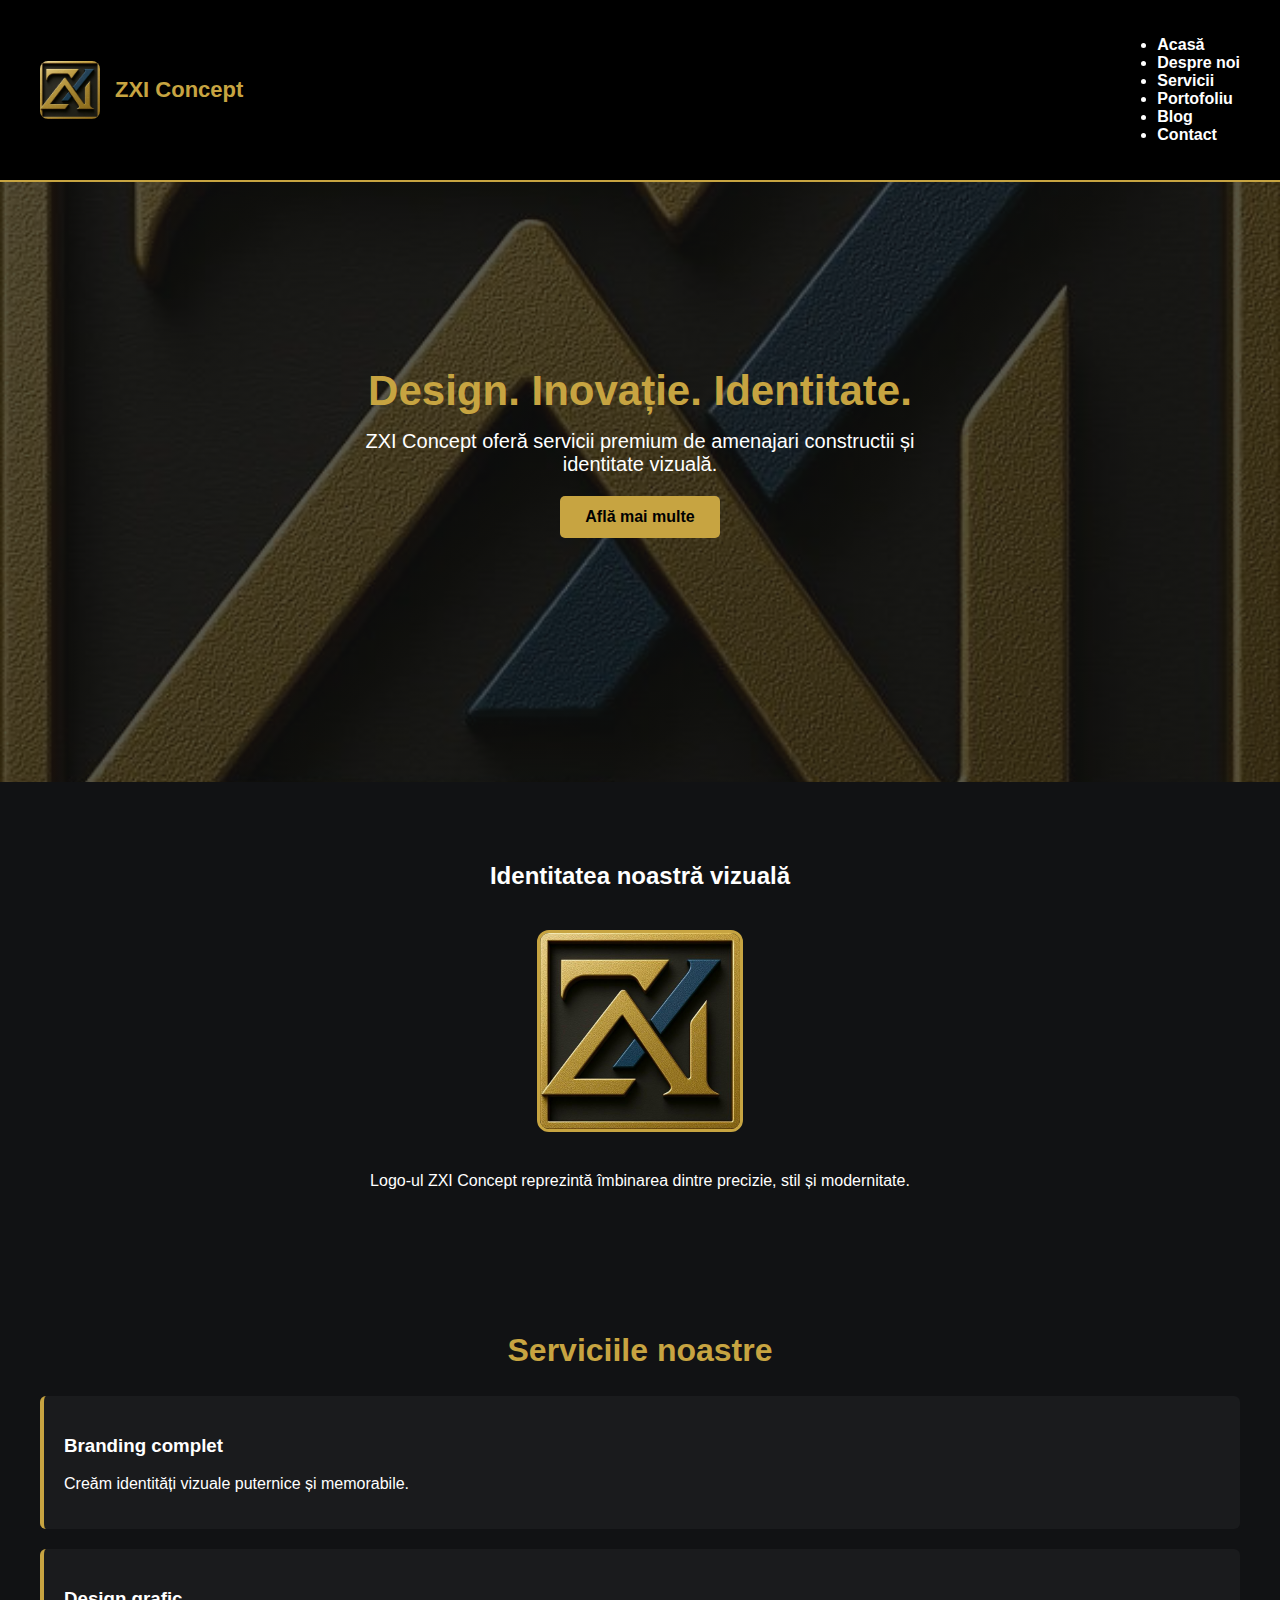
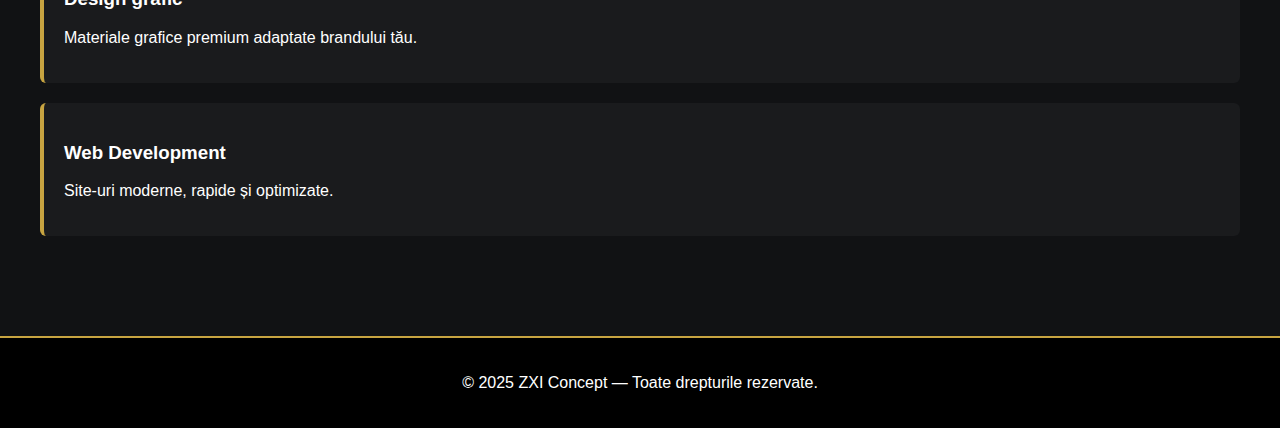
<file: index.html>
<!DOCTYPE html>
<html lang="ro">
<head>
    <meta charset="UTF-8">
    <meta name="viewport" content="width=device-width, initial-scale=1.0">
    <title>ZXI Concept - Home</title>
    <link rel="stylesheet" href="style.css">
</head>

<body>

    <!-- HEADER -->
    <header>
        <div class="logo-container">
            <img src="assets/logo.jpg" alt="ZXI Concept Logo" class="logo">
            <h1>ZXI Concept</h1>
        </div>

        <nav>
            <ul>
                <li><a href="index.html">Acasă</a></li>
                <li><a href="despre.html">Despre noi</a></li>
                <li><a href="servicii.html">Servicii</a></li>
                <li><a href="portofoliu.html">Portofoliu</a></li>
                <li><a href="blog.html">Blog</a></li>
                <li><a href="contact.html">Contact</a></li>
            </ul>
        </nav>
    </header>

    <!-- HERO SECTION -->
    <section class="hero">
        <div class="hero-content">
            <h2>Design. Inovație. Identitate.</h2>
            <p>ZXI Concept oferă servicii premium de amenajari constructii și identitate vizuală.</p>
            <a href="servicii.html" class="btn">Află mai multe</a>
        </div>
    </section>

    <!-- SECTIUNE LOGO -->
    <section class="logo-showcase">
        <h2>Identitatea noastră vizuală</h2>
        <img src="assets/logo.jpg" class="big-logo" alt="ZXI Concept Logo Mare">
        <p>Logo-ul ZXI Concept reprezintă îmbinarea dintre precizie, stil și modernitate.</p>
    </section>

    <!-- SERVICII -->
    <section class="services">
        <h2>Serviciile noastre</h2>
        <div class="service-box">
            <h3>Branding complet</h3>
            <p>Creăm identități vizuale puternice și memorabile.</p>
        </div>
        <div class="service-box">
            <h3>Design grafic</h3>
            <p>Materiale grafice premium adaptate brandului tău.</p>
        </div>
        <div class="service-box">
            <h3>Web Development</h3>
            <p>Site-uri moderne, rapide și optimizate.</p>
        </div>
    </section>

    <!-- FOOTER -->
    <footer>
        <p>© 2025 ZXI Concept — Toate drepturile rezervate.</p>
    </footer>

</body>
</html>
</file>
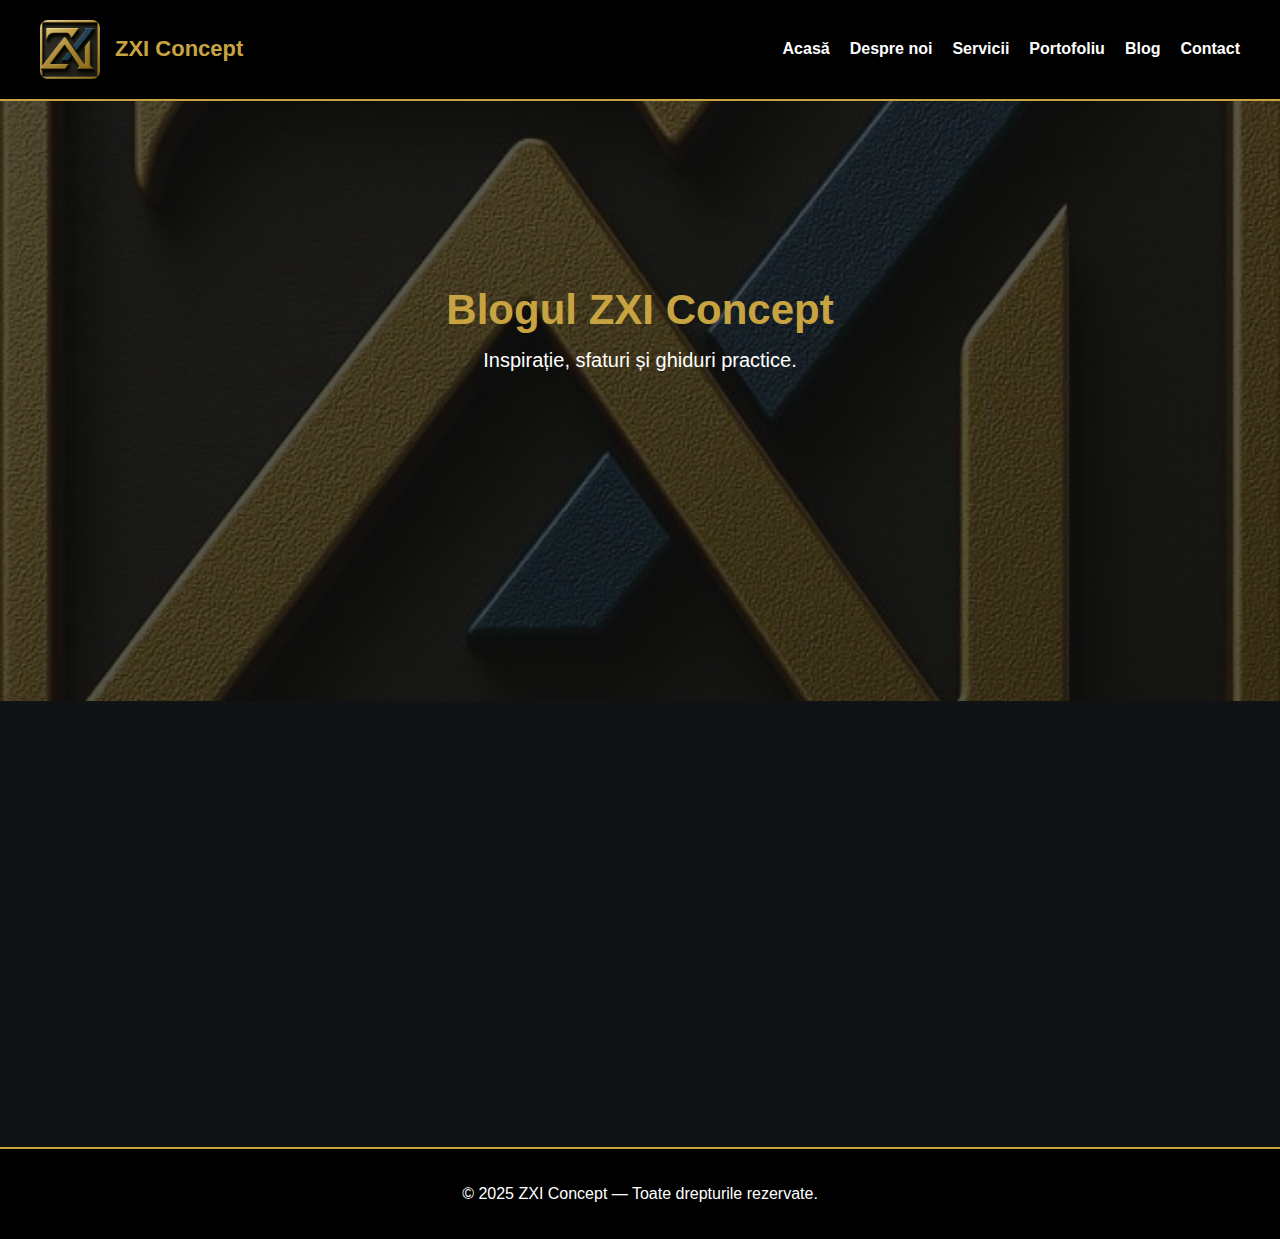
<file: blog.html>
<!DOCTYPE html>
<html lang="ro">
<head>
    <meta charset="UTF-8">
    <meta name="viewport" content="width=device-width, initial-scale=1.0">
    <title>Blog – ZXI Concept</title>
    <link rel="stylesheet" href="style.css">
</head>

<body>

<header>
    <div class="logo-container">
        <img src="assets/logo.jpg" class="logo">
        <h1>ZXI Concept</h1>
    </div>

    <nav>
        <ul class="nav-links">
            <li><a href="index.html">Acasă</a></li>
            <li><a href="despre.html">Despre noi</a></li>
            <li><a href="servicii.html">Servicii</a></li>
            <li><a href="portofoliu.html">Portofoliu</a></li>
            <li><a href="blog.html" class="active">Blog</a></li>
            <li><a href="contact.html">Contact</a></li>
        </ul>
        <div class="hamburger"><div></div><div></div><div></div></div>
    </nav>
</header>

<section class="hero small-hero">
    <h2>Blogul ZXI Concept</h2>
    <p>Inspirație, sfaturi și ghiduri practice.</p>
</section>

<section class="blog">

    <div class="blog-post scroll-animate">
        <h3>Top 5 idei pentru un living modern în 2025</h3>
        <p>Descoperă cele mai actuale tendințe în amenajări interioare.</p>
        <a class="btn" href="#">Citește articolul</a>
    </div>

    <div class="blog-post scroll-animate">
        <h3>Renovări eficiente: ce să știi înainte de a începe?</h3>
        <p>Un ghid complet pentru proprietarii care vor un proiect fără stres.</p>
        <a class="btn" href="#">Citește articolul</a>
    </div>

    <div class="blog-post scroll-animate">
        <h3>Materiale premium pentru construcții durabile</h3>
        <p>Ce alegi dacă vrei calitate reală și o investiție sigură.</p>
        <a class="btn" href="#">Citește articolul</a>
    </div>

</section>

<footer>
    <p>© 2025 ZXI Concept — Toate drepturile rezervate.</p>
</footer>

<script>
const scrollElements = document.querySelectorAll(".scroll-animate");

const elementInView = (el, offset = 150) => {
  const elementTop = el.getBoundingClientRect().top;
  return elementTop <= (window.innerHeight - offset);
};

const displayScrollElement = (element) => {
  element.classList.add("in-view");
};

const hideScrollElement = (element) => {
  element.classList.remove("in-view");
};

window.addEventListener("scroll", () => {
  scrollElements.forEach((el) => {
    if (elementInView(el)) {
      displayScrollElement(el);
    } else {
      hideScrollElement(el);
    }
  });
});

const hamburger = document.querySelector('.hamburger');
const navLinks = document.querySelector('.nav-links');

hamburger.addEventListener('click', () => {
    navLinks.classList.toggle('active');
    hamburger.classList.toggle('open');
});

const header = document.querySelector("header");

window.addEventListener("scroll", () => {
    if (window.scrollY > 50) {
        header.classList.add("small-header");
    } else {
        header.classList.remove("small-header");
    }
});
</script>


</body>
</html>
</file>
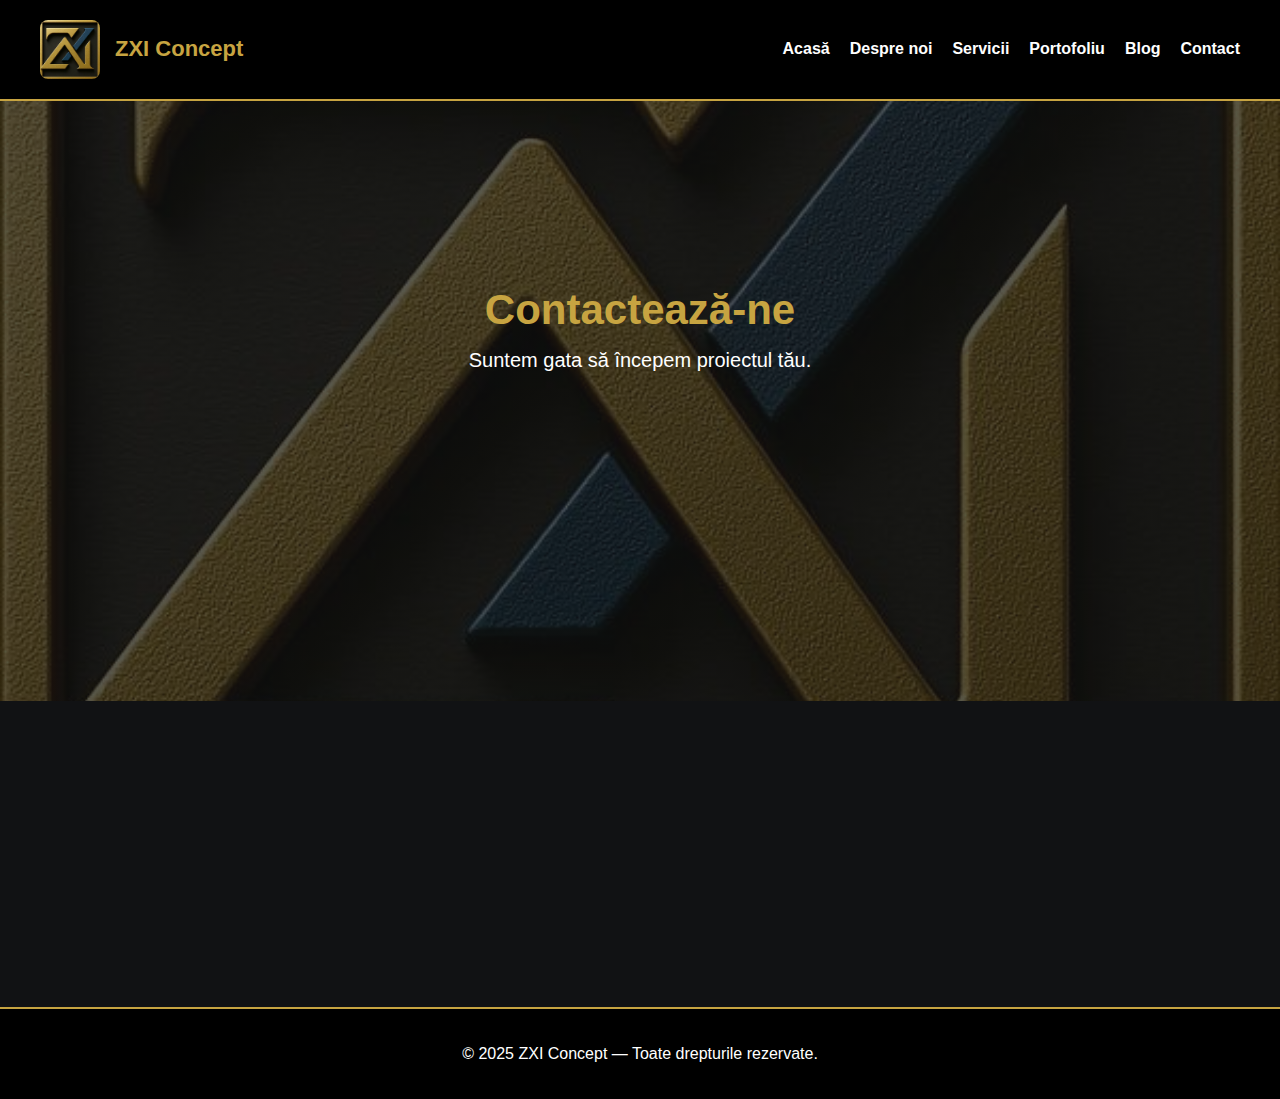
<file: contact.html>
<!DOCTYPE html>
<html lang="ro">
<head>
    <meta charset="UTF-8">
    <meta name="viewport" content="width=device-width, initial-scale=1.0">
    <title>Contact – ZXI Concept</title>
    <link rel="stylesheet" href="style.css">
</head>

<body>

<header>
    <div class="logo-container">
        <img src="assets/logo.jpg" class="logo">
        <h1>ZXI Concept</h1>
    </div>

    <nav>
        <ul class="nav-links">
            <li><a href="index.html">Acasă</a></li>
            <li><a href="despre.html">Despre noi</a></li>
            <li><a href="servicii.html">Servicii</a></li>
            <li><a href="portofoliu.html">Portofoliu</a></li>
            <li><a href="blog.html">Blog</a></li>
            <li><a href="contact.html" class="active">Contact</a></li>
        </ul>
        <div class="hamburger"><div></div><div></div><div></div></div>
    </nav>
</header>

<section class="hero small-hero">
    <h2>Contactează-ne</h2>
    <p>Suntem gata să începem proiectul tău.</p>
</section>

<section class="contact scroll-animate">
    <h2>Date de contact</h2>

    <p><strong>Telefon:</strong> 07xx xxx xxx</p>
    <p><strong>Email:</strong> contact@zxi.ro</p>
    <p><strong>Adresă:</strong> București, România</p>

    <h3>Trimite-ne un mesaj</h3>
    <form class="contact-form">
        <input type="text" placeholder="Numele tău" required>
        <input type="email" placeholder="Emailul tău" required>
        <textarea placeholder="Mesajul tău" required></textarea>
        <button type="submit" class="btn">Trimite</button>
    </form>
</section>

<footer>
    <p>© 2025 ZXI Concept — Toate drepturile rezervate.</p>
</footer>

<script>
const scrollElements = document.querySelectorAll(".scroll-animate");

const elementInView = (el, offset = 150) => {
  const elementTop = el.getBoundingClientRect().top;
  return elementTop <= (window.innerHeight - offset);
};

const displayScrollElement = (element) => {
  element.classList.add("in-view");
};

const hideScrollElement = (element) => {
  element.classList.remove("in-view");
};

window.addEventListener("scroll", () => {
  scrollElements.forEach((el) => {
    if (elementInView(el)) {
      displayScrollElement(el);
    } else {
      hideScrollElement(el);
    }
  });
});

const hamburger = document.querySelector('.hamburger');
const navLinks = document.querySelector('.nav-links');

hamburger.addEventListener('click', () => {
    navLinks.classList.toggle('active');
    hamburger.classList.toggle('open');
});

const header = document.querySelector("header");

window.addEventListener("scroll", () => {
    if (window.scrollY > 50) {
        header.classList.add("small-header");
    } else {
        header.classList.remove("small-header");
    }
});
</script>


</body>
</html>
</file>
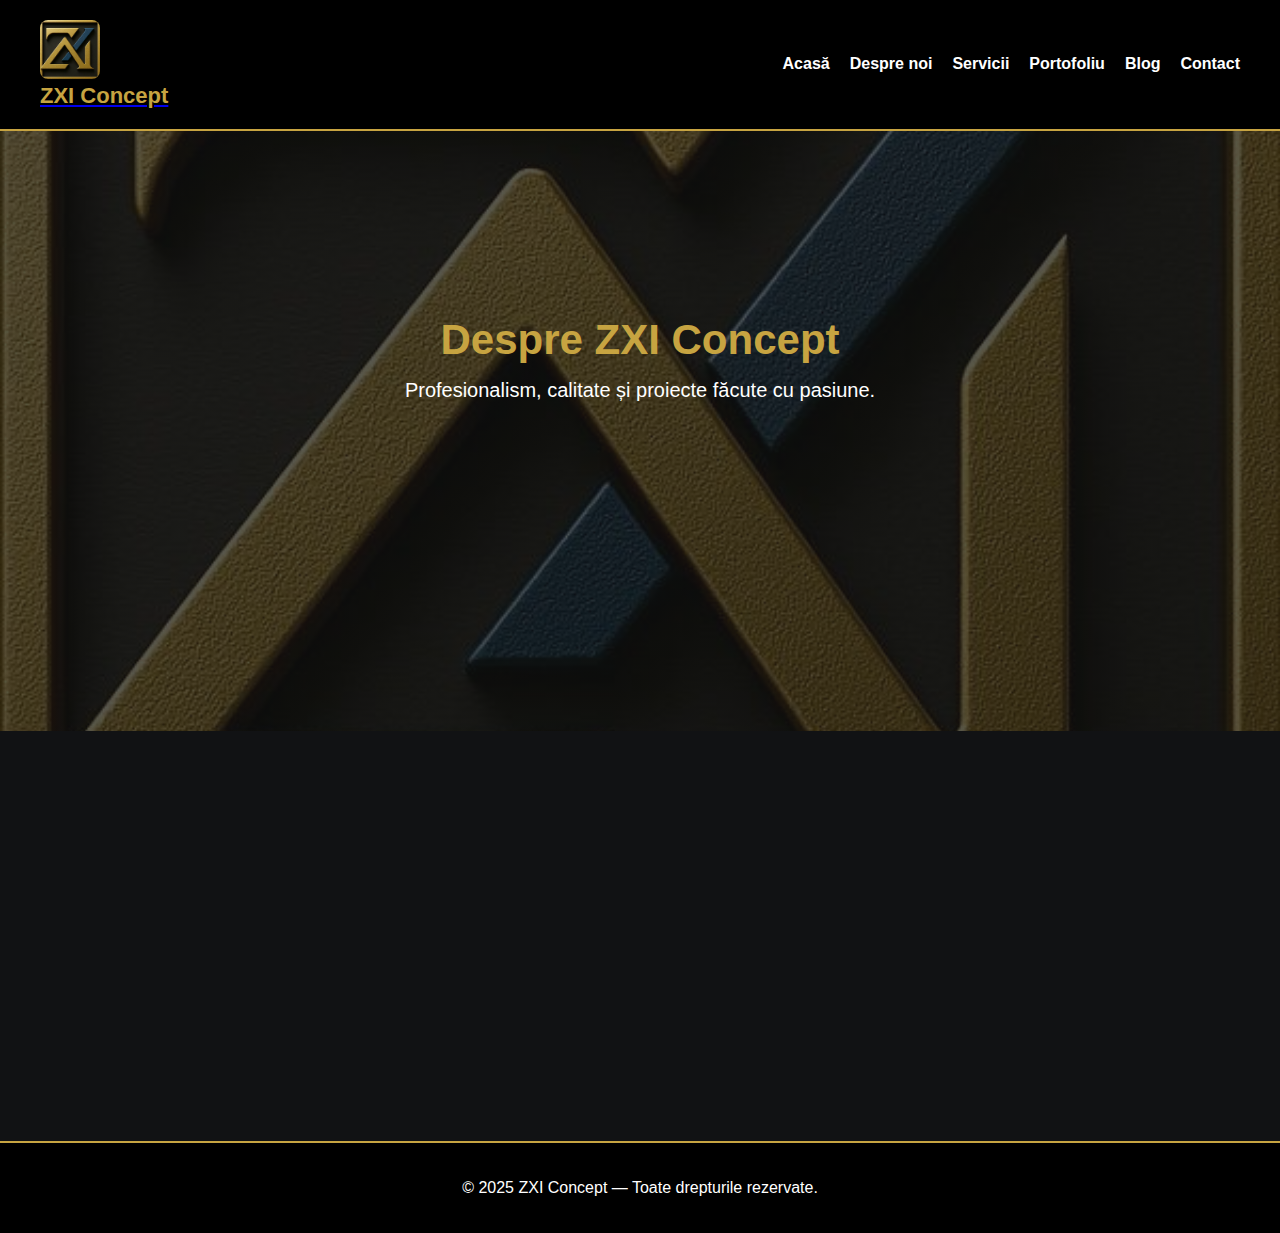
<file: despre.html>
<!DOCTYPE html>
<html lang="ro">
<head>
    <meta charset="UTF-8">
    <meta name="viewport" content="width=device-width, initial-scale=1.0">
    <title>Despre noi – ZXI Concept</title>
    <link rel="stylesheet" href="style.css">
</head>

<body>

<!-- HEADER -->
<header>
    <div class="logo-container">
    <a href="index.html" class="logo-link">
        <img src="assets/logo.jpg" class="logo">
        <h1>ZXI Concept</h1>
    </a>
</div>

    <nav>
        <ul class="nav-links">
            <li><a href="index.html">Acasă</a></li>
            <li><a href="despre.html" class="active">Despre noi</a></li>
            <li><a href="servicii.html">Servicii</a></li>
            <li><a href="portofoliu.html">Portofoliu</a></li>
            <li><a href="blog.html">Blog</a></li>
            <li><a href="contact.html">Contact</a></li>
        </ul>

        <div class="hamburger"><div></div><div></div><div></div></div>
    </nav>
</header>

<!-- HERO SUBTIL -->
<section class="hero small-hero">
    <h2>Despre ZXI Concept</h2>
    <p>Profesionalism, calitate și proiecte făcute cu pasiune.</p>
</section>

<!-- DESPRE NOI -->
<section class="about scroll-animate">
    <h2>Cine suntem?</h2>
    <p>
        ZXI Concept este o echipă de profesioniști specializați în amenajări interioare,
        renovări complete și construcții moderne. Combinăm experiența practică, materialele
        premium și tehnologia actuală pentru a realiza proiecte durabile, estetice și funcționale.
    </p>

    <p>
        Punem accent pe comunicare, transparență și calitate în execuție – iar fiecare proiect este
        tratat cu atenție maximă la detalii, indiferent de complexitate.
    </p>
</section>

<section class="about-values">
    <div class="value-box scroll-animate">
        <h3>Experiență reală</h3>
        <p>Peste 10 ani în amenajări și construcții.</p>
    </div>

    <div class="value-box scroll-animate">
        <h3>Calitate garantată</h3>
        <p>Lucrări durabile, materiale premium, echipă dedicată.</p>
    </div>

    <div class="value-box scroll-animate">
        <h3>Profesionalism</h3>
        <p>Respectăm termenele și bugetul stabilit.</p>
    </div>
</section>

<footer>
    <p>© 2025 ZXI Concept — Toate drepturile rezervate.</p>
</footer>

<script>
const scrollElements = document.querySelectorAll(".scroll-animate");

const elementInView = (el, offset = 150) => {
  const elementTop = el.getBoundingClientRect().top;
  return elementTop <= (window.innerHeight - offset);
};

const displayScrollElement = (element) => {
  element.classList.add("in-view");
};

const hideScrollElement = (element) => {
  element.classList.remove("in-view");
};

window.addEventListener("scroll", () => {
  scrollElements.forEach((el) => {
    if (elementInView(el)) {
      displayScrollElement(el);
    } else {
      hideScrollElement(el);
    }
  });
});

const hamburger = document.querySelector('.hamburger');
const navLinks = document.querySelector('.nav-links');

hamburger.addEventListener('click', () => {
    navLinks.classList.toggle('active');
    hamburger.classList.toggle('open');
});

const header = document.querySelector("header");

window.addEventListener("scroll", () => {
    if (window.scrollY > 50) {
        header.classList.add("small-header");
    } else {
        header.classList.remove("small-header");
    }
});
</script>


</body>
</html>
</file>
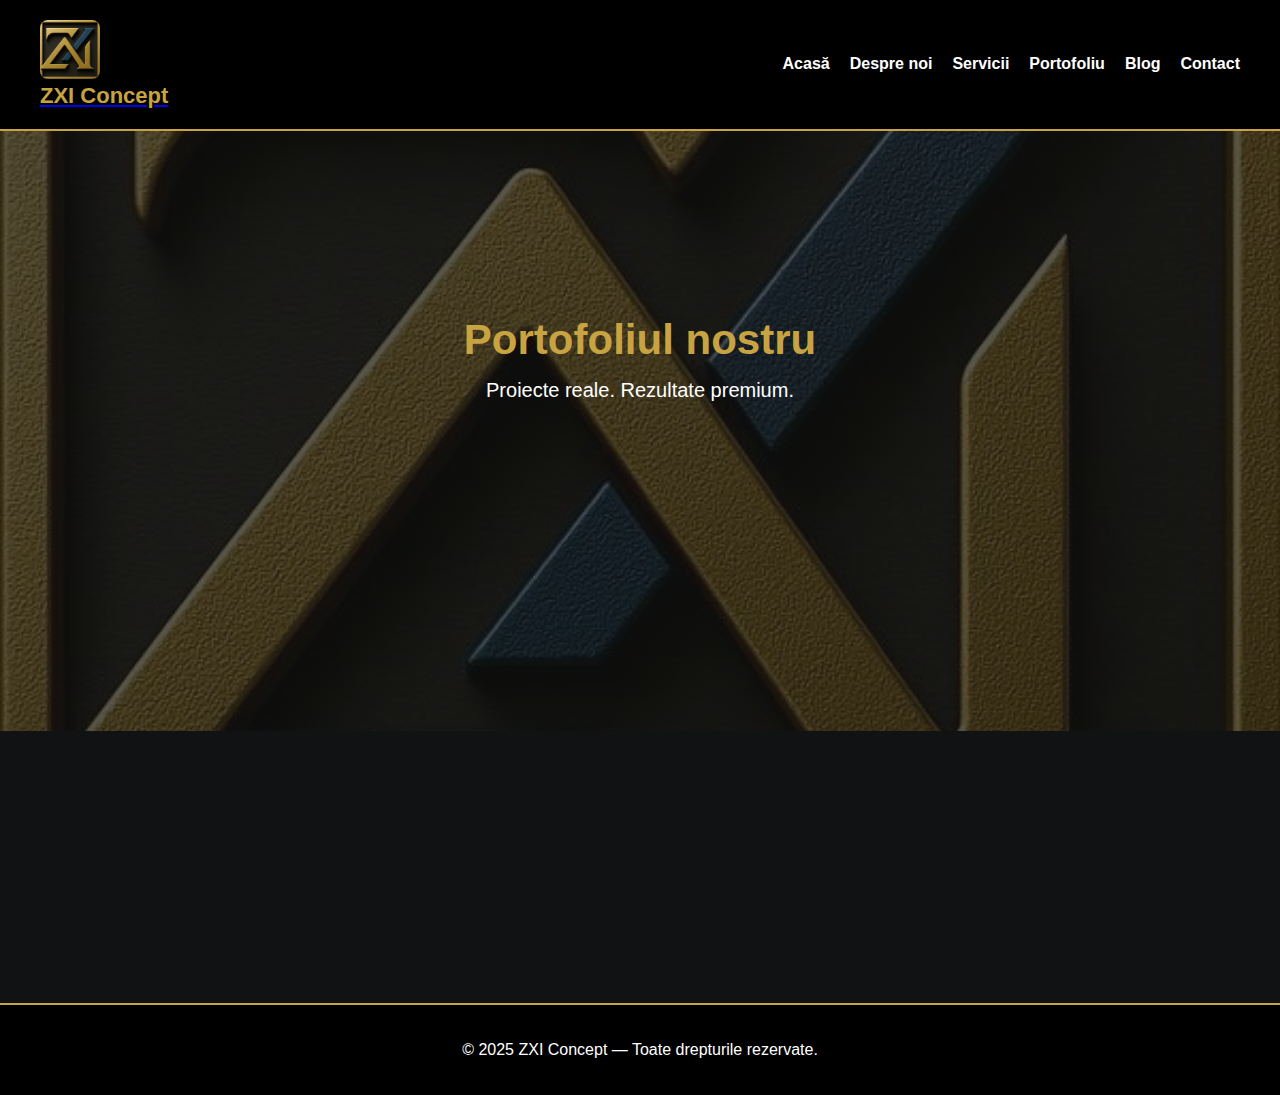
<file: portofoliu.html>
<!DOCTYPE html>
<html lang="ro">
<head>
    <meta charset="UTF-8">
    <meta name="viewport" content="width=device-width, initial-scale=1.0">
    <title>Portofoliu – ZXI Concept</title>
    <link rel="stylesheet" href="style.css">
</head>

<body>

<header>
    <div class="logo-container">
    <a href="index.html" class="logo-link">
        <img src="assets/logo.jpg" class="logo">
        <h1>ZXI Concept</h1>
    </a>
</div>

    <nav>
        <ul class="nav-links">
            <li><a href="index.html">Acasă</a></li>
            <li><a href="despre.html">Despre noi</a></li>
            <li><a href="servicii.html">Servicii</a></li>
            <li><a href="portofoliu.html" class="active">Portofoliu</a></li>
            <li><a href="blog.html">Blog</a></li>
            <li><a href="contact.html">Contact</a></li>
        </ul>

        <div class="hamburger"><div></div><div></div><div></div></div>
    </nav>
</header>

<section class="hero small-hero">
    <h2>Portofoliul nostru</h2>
    <p>Proiecte reale. Rezultate premium.</p>
</section>

<section class="portfolio">

    <div class="portfolio-item scroll-animate">
        <div class="portfolio-image"></div>
        <h3>Amenajare Living – Stil Modern</h3>
        <p>Finisaje premium, iluminare ambientală, mobilier la comandă.</p>
    </div>

    <div class="portfolio-item scroll-animate">
        <div class="portfolio-image"></div>
        <h3>Renovare Apartament 3 Camere</h3>
        <p>Renovare completă: electrică, sanitară, pereți și pardoseli.</p>
    </div>

    <div class="portfolio-item scroll-animate">
        <div class="portfolio-image"></div>
        <h3>Construcție Casă Parter</h3>
        <p>Execuție structură, fundație, termoizolație și finisaje exterioare.</p>
    </div>

</section>

<footer>
    <p>© 2025 ZXI Concept — Toate drepturile rezervate.</p>
</footer>

<script>
const scrollElements = document.querySelectorAll(".scroll-animate");

const elementInView = (el, offset = 150) => {
  const elementTop = el.getBoundingClientRect().top;
  return elementTop <= (window.innerHeight - offset);
};

const displayScrollElement = (element) => {
  element.classList.add("in-view");
};

const hideScrollElement = (element) => {
  element.classList.remove("in-view");
};

window.addEventListener("scroll", () => {
  scrollElements.forEach((el) => {
    if (elementInView(el)) {
      displayScrollElement(el);
    } else {
      hideScrollElement(el);
    }
  });
});

const hamburger = document.querySelector('.hamburger');
const navLinks = document.querySelector('.nav-links');

hamburger.addEventListener('click', () => {
    navLinks.classList.toggle('active');
    hamburger.classList.toggle('open');
});

const header = document.querySelector("header");

window.addEventListener("scroll", () => {
    if (window.scrollY > 50) {
        header.classList.add("small-header");
    } else {
        header.classList.remove("small-header");
    }
});
</script>


</body>
</html>
</file>
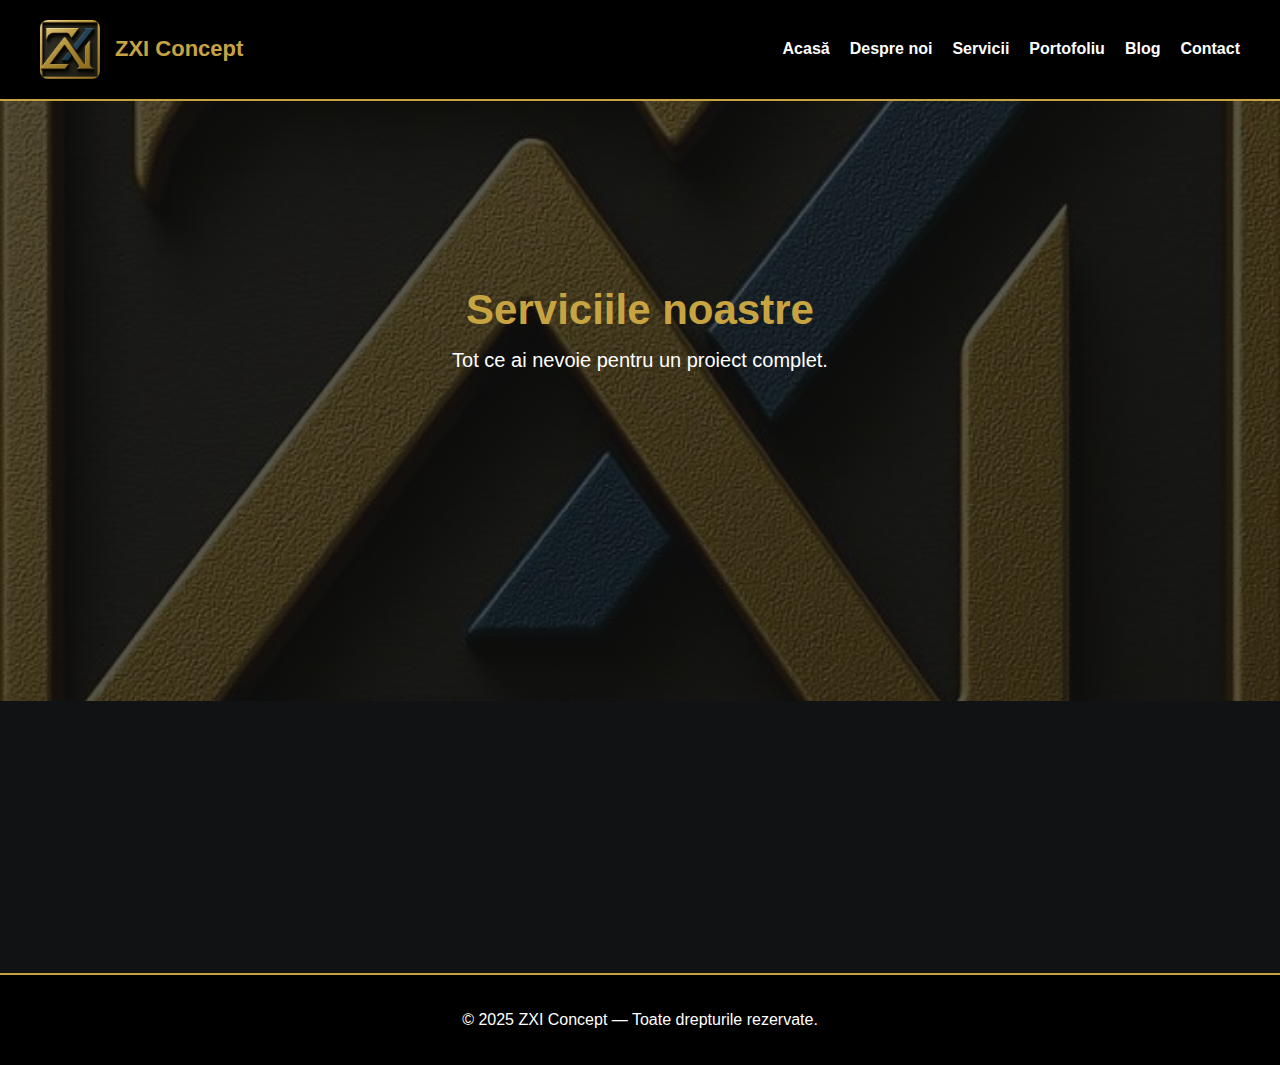
<file: servicii.html>
<!DOCTYPE html>
<html lang="ro">
<head>
    <meta charset="UTF-8">
    <meta name="viewport" content="width=device-width, initial-scale=1.0">
    <title>Servicii – ZXI Concept</title>
    <link rel="stylesheet" href="style.css">
</head>

<body>

<header>
    <div class="logo-container">
        <img src="assets/logo.jpg" class="logo">
        <h1>ZXI Concept</h1>
    </div>

    <nav>
        <ul class="nav-links">
            <li><a href="index.html">Acasă</a></li>
            <li><a href="despre.html">Despre noi</a></li>
            <li><a href="servicii.html" class="active">Servicii</a></li>
            <li><a href="portofoliu.html">Portofoliu</a></li>
            <li><a href="blog.html">Blog</a></li>
            <li><a href="contact.html">Contact</a></li>
        </ul>
        <div class="hamburger"><div></div><div></div><div></div></div>
    </nav>
</header>

<section class="hero small-hero">
    <h2>Serviciile noastre</h2>
    <p>Tot ce ai nevoie pentru un proiect complet.</p>
</section>

<section class="services-page">

    <div class="service-full scroll-animate">
        <h3>Amenajări interioare</h3>
        <p>
            Realizăm design și execuție de interior: rigips, gresie, faianță, parchet,
            iluminat, finisaje premium, compartimentări și optimizare spațiu.
        </p>
    </div>

    <div class="service-full scroll-animate">
        <h3>Renovări complete</h3>
        <p>
            De la demolări, instalații electrice și sanitare, până la finisajele finale,
            oferim renovări la cheie pentru locuințe și spații comerciale.
        </p>
    </div>

    <div class="service-full scroll-animate">
        <h3>Construcții civile</h3>
        <p>
            Execuție completă: fundații, structuri, termoizolație, fațade, acoperișuri,
            și consultanță tehnică profesională.
        </p>
    </div>
</section>

<footer>
    <p>© 2025 ZXI Concept — Toate drepturile rezervate.</p>
</footer>

<script>
const scrollElements = document.querySelectorAll(".scroll-animate");

const elementInView = (el, offset = 150) => {
  const elementTop = el.getBoundingClientRect().top;
  return elementTop <= (window.innerHeight - offset);
};

const displayScrollElement = (element) => {
  element.classList.add("in-view");
};

const hideScrollElement = (element) => {
  element.classList.remove("in-view");
};

window.addEventListener("scroll", () => {
  scrollElements.forEach((el) => {
    if (elementInView(el)) {
      displayScrollElement(el);
    } else {
      hideScrollElement(el);
    }
  });
});

const hamburger = document.querySelector('.hamburger');
const navLinks = document.querySelector('.nav-links');

hamburger.addEventListener('click', () => {
    navLinks.classList.toggle('active');
    hamburger.classList.toggle('open');
});

const header = document.querySelector("header");

window.addEventListener("scroll", () => {
    if (window.scrollY > 50) {
        header.classList.add("small-header");
    } else {
        header.classList.remove("small-header");
    }
});
</script>


</body>
</html>
</file>
<file: style.css>
/* ===========================
   CULORI BRAND
=========================== */
:root {
    --gold: #c7a441;
    --blue: #244760;
    --dark: #111214;
    --white: #ffffff;
}

/* ===========================
   GENERAL
=========================== */
body {
    margin: 0;
    background: var(--dark);
    color: var(--white);
    font-family: Arial, Helvetica, sans-serif;
}

/* ===========================
   HEADER
=========================== */
header {
    background: #000;
    padding: 20px 40px;
    display: flex;
    justify-content: space-between;
    align-items: center;
    border-bottom: 2px solid var(--gold);
    position: sticky;
    top: 0;
    z-index: 999;
    transition: 0.3s;
}

.logo-container {
    display: flex;
    align-items: center;
    gap: 15px;
}

.logo {
    width: 60px;
    border-radius: 8px;
}

header h1 {
    color: var(--gold);
    margin: 0;
    font-size: 22px;
}

/* ===========================
   NAVIGATION
=========================== */
nav {
    position: relative;
}

.nav-links {
    list-style: none;
    display: flex;
    gap: 20px;
}

nav a {
    color: var(--white);
    text-decoration: none;
    font-weight: bold;
    transition: 0.3s;
}

nav a:hover {
    color: var(--gold);
}

/* ===========================
   HAMBURGER MENU
=========================== */
.hamburger {
    display: none;
    flex-direction: column;
    gap: 5px;
    cursor: pointer;
}

.hamburger div {
    width: 28px;
    height: 3px;
    background: var(--white);
    transition: 0.3s;
}

.hamburger.open div:nth-child(1) { transform: rotate(45deg) translateY(8px); }
.hamburger.open div:nth-child(2) { opacity: 0; }
.hamburger.open div:nth-child(3) { transform: rotate(-45deg) translateY(-8px); }

/* ===========================
   HERO ADAPTIV + ANIMAȚIE FĂRĂ ZOOM
=========================== */
.hero {
    background: 
        linear-gradient(rgba(17,17,17,0.7), rgba(17,17,17,0.7)),
        url("assets/logo.jpg");
    
    background-size: cover;
    background-position: center;
    background-repeat: no-repeat;
    background-attachment: scroll; /* previne zoom pe mobil */

    padding: 150px 40px;
    min-height: 300px;
    text-align: center;

    /* animație inițială */
    animation: heroIntro 1.5s ease forwards;
}

@keyframes heroIntro {
    0% {
        opacity: 0;
        transform: translateY(-20px); /* doar mișcare, fără scale */
    }
    100% {
        opacity: 1;
        transform: translateY(0); /* starea finală fixă */
    }
}

.hero h2 {
    color: var(--gold);
    font-size: 42px;
    margin-bottom: 15px;
}

.hero p {
    font-size: 20px;
    max-width: 600px;
    margin: 10px auto 20px;
}

/* ===========================
   BUTON
=========================== */
.btn {
    display: inline-block;
    padding: 12px 25px;
    background: var(--gold);
    color: black;
    text-decoration: none;
    font-weight: bold;
    border-radius: 5px;
    transition: 0.3s;
    animation: subtlePulse 2.5s infinite;
}

.btn:hover {
    background: var(--blue);
    color: white;
    transform: scale(1.05);
}

@keyframes subtlePulse {
    0% { transform: scale(1); }
    50% { transform: scale(1.03); }
    100% { transform: scale(1); }
}

/* ===========================
   LOGO SHOWCASE
=========================== */
.logo-showcase {
    text-align: center;
    padding: 60px 20px;
}

.big-logo {
    width: 200px;
    margin: 20px 0;
    border-radius: 12px;
    border: 3px solid var(--gold);
    transition: transform 1s ease;
}

.big-logo:hover {
    transform: scale(1.05);
}

/* ===========================
   SERVICII
=========================== */
.services {
    padding: 40px;
}

.services h2 {
    text-align: center;
    color: var(--gold);
    font-size: 32px;
}

.service-box {
    background: #1a1b1d;
    padding: 20px;
    border-left: 4px solid var(--gold);
    margin: 20px 0;
    border-radius: 6px;
    transition: transform 0.4s ease, box-shadow 0.4s ease;
}

.service-box:hover {
    transform: translateY(-8px);
    box-shadow: 0 10px 20px rgba(0,0,0,0.4);
}

/* ===========================
   FOOTER
=========================== */
footer {
    text-align: center;
    padding: 20px;
    margin-top: 40px;
    background: #000;
    border-top: 2px solid var(--gold);
}

/* ===========================
   SCROLL ANIMATIONS
=========================== */
.scroll-animate {
    opacity: 0;
    transform: translateY(30px);
    transition: all 0.9s ease-out;
}

.scroll-animate.in-view {
    opacity: 1;
    transform: translateY(0);
}

header.small-header {
    padding: 10px 30px;
    background: rgba(0, 0, 0, 0.85);
    backdrop-filter: blur(10px);
}

/* ===========================
   RESPONSIVE DESIGN
=========================== */

/* TABLETE + TELEFOANE */
@media (max-width: 900px) {
    /* hero mobil */
    .hero {
        padding: 120px 20px;
        background-attachment: scroll; /* dezactivăm fixed pe mobil */
    }

    .hero h2 {
        font-size: 32px;
    }
}

/* TELEFON MIC */
@media (max-width: 600px) {
    .btn {
        font-size: 16px;
    }
}
</file>
